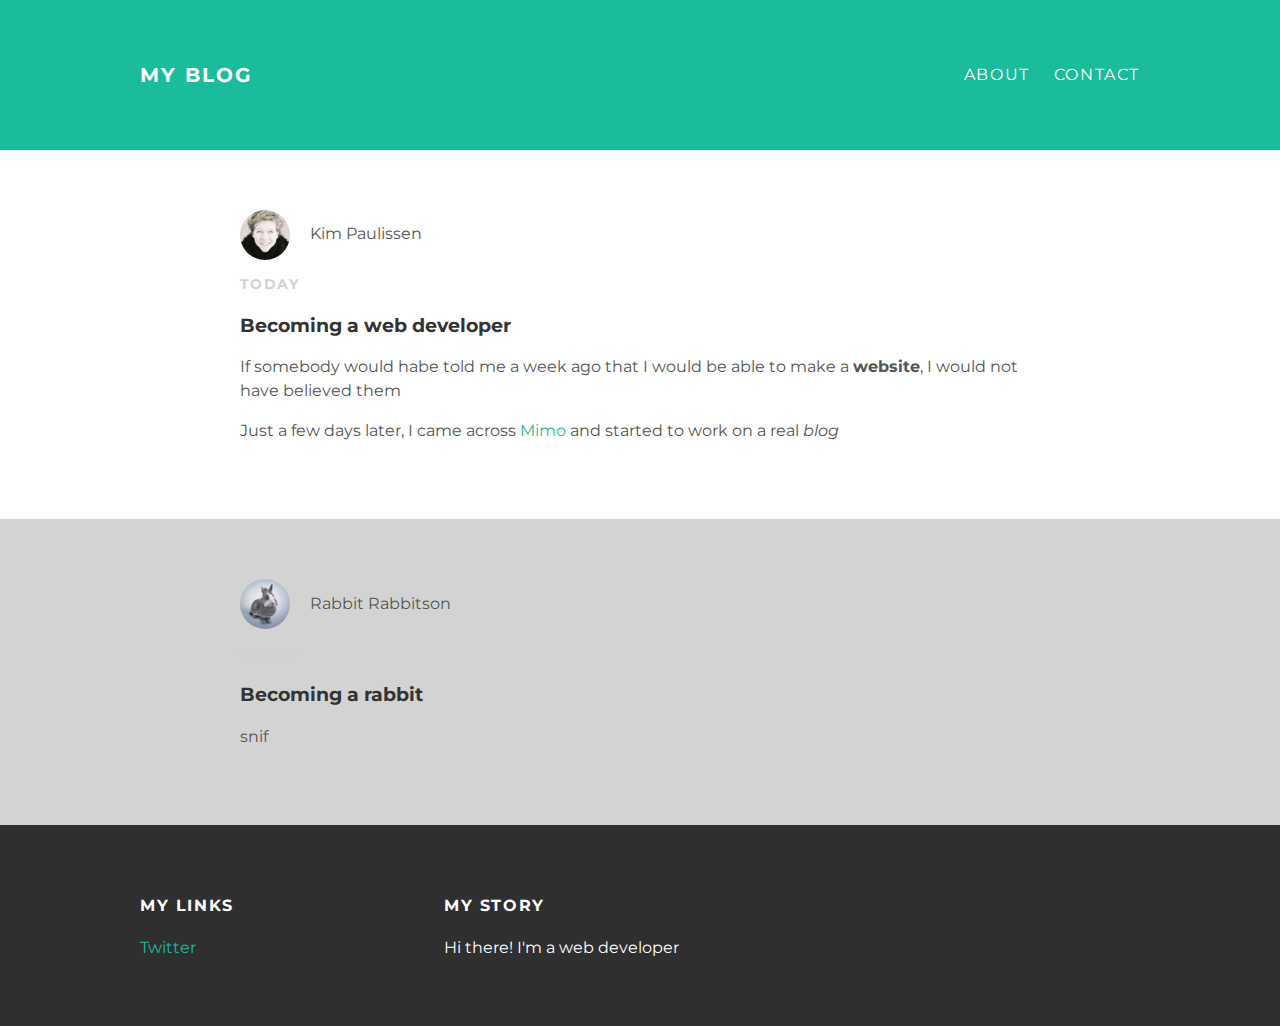
<file: blog/index.html>
<!DOCTYPE html>
<html>
  <head>
    <title>My blog</title>
    <link rel="stylesheet" href="css/styles.css" />
  </head>

  <body>
    <div id="header">
      <div class="container">
        <a id="header-title" href="index.html">My Blog</a>
        <ul id="header-nav">
          <li><a href="about.html">About</a></li>
          <li><a href="https://github.com/spereverde/">Contact</a></li>
        </ul>
      </div>
    </div>
    <div id="content">
      <div class="post-container">
        <div class="post">
          <div class="post-author">
            <img src="img/kim.jpg" alt="" />
            <span>Kim Paulissen</span>
          </div>
          <p class="post-date">Today</p>
          <h3 class="post-title">Becoming a web developer</h3>
          <div class="post-content">
            <p>
              If somebody would habe told me a week ago that I would be able to
              make a <strong>website</strong>, I would not have believed them
            </p>
            <p>
              Just a few days later, I came across
              <a href="https://getmimo.com/">Mimo</a> and started to work on a
              real <em>blog</em>
            </p>
          </div>
        </div>
      </div>
      <div class="post-container">
        <div class="post">
          <div class="post-author">
            <img src="img/konijn.jpg" alt="" />
            <span>Rabbit Rabbitson</span>
          </div>
          <p class="post-date">Today</p>
          <h3 class="post-title">Becoming a rabbit</h3>
          <div class="post-content">
            <p>
              snif
            </p>
          </div>
        </div>
      </div>
    </div>
    <div id="footer">
      <div class="container">
        <div class="column">
          <h4>My links</h4>
          <p>
            <a href="https://twitter.com/spereverde">Twitter</a>
          </p>
        </div>
        <div class="column">
          <h4>My Story</h4>
          <p>Hi there! I'm a web developer</p>
        </div>
      </div>
    </div>
  </body>
</html>
</file>
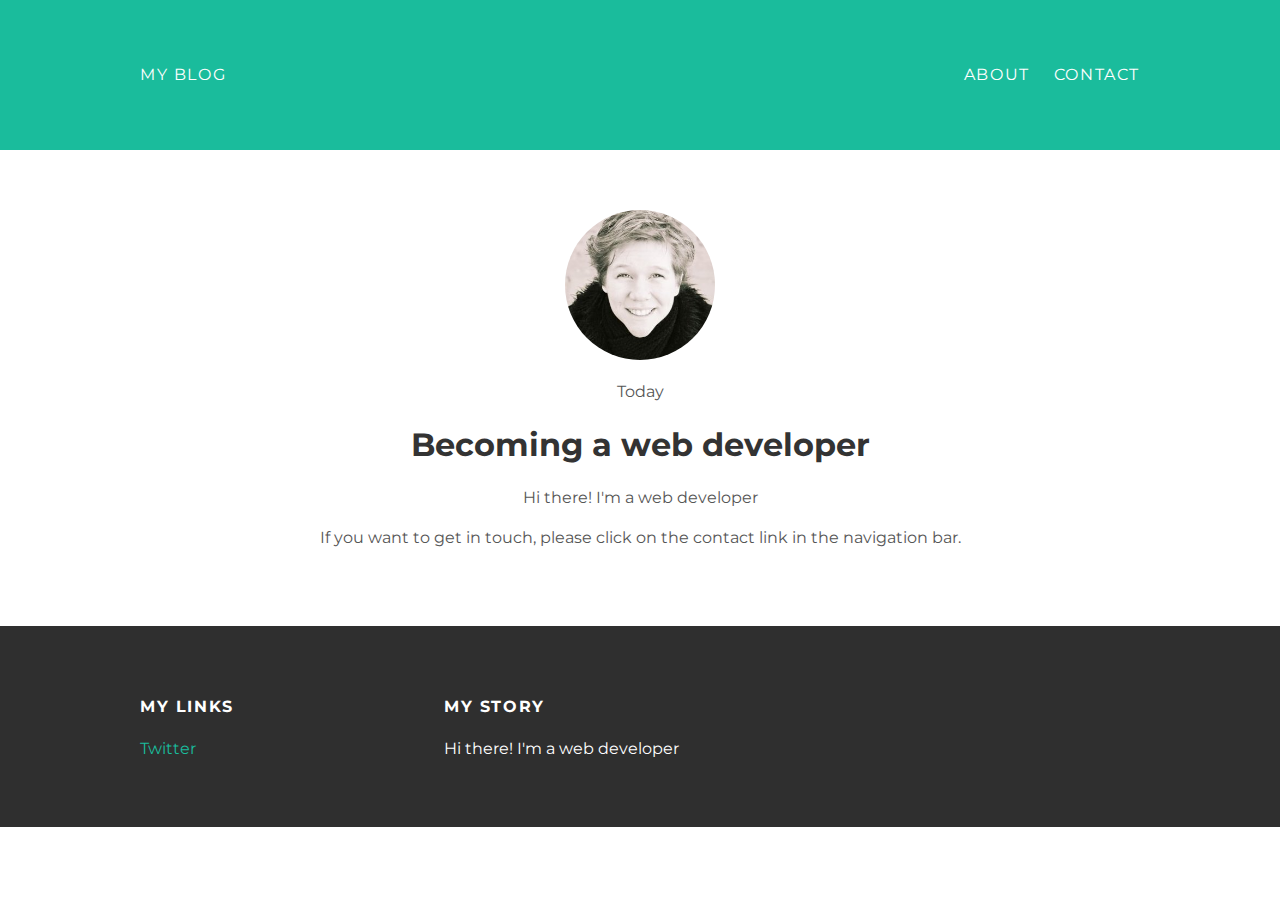
<file: blog/about.html>
<!DOCTYPE html>
<html>
  <head>
    <title>My blog</title>
    <link rel="stylesheet" href="css/styles.css" />
  </head>
  <body>
    <div id="header">
      <div class="container">
        <a href="index.html">My Blog</a>
        <ul id="header-nav">
          <li><a href="about.html">About</a></li>
          <li><a href="https://github.com/spereverde/">Contact</a></li>
        </ul>
      </div>
    </div>
    <div id="content">
      <div class="container">
        <div class="about">
          <div class="about-author">
            <img src="img/kim.jpg" alt="" />
          </div>
          <p class="about-date">Today</p>
          <h1 class="about-title">Becoming a web developer</h1>
          <div class="about-content">
            <p>
              Hi there! I'm a web developer
            </p>
            <p>
              If you want to get in touch, please click on the contact link in
              the navigation bar.
            </p>
          </div>
        </div>
      </div>
    </div>
    <div id="footer">
      <div class="container">
        <div class="column">
          <h4>My links</h4>
          <p>
            <a href="https://twitter.com/spereverde">Twitter</a>
          </p>
        </div>
        <div class="column">
          <h4>My Story</h4>
          <p>Hi there! I'm a web developer</p>
        </div>
      </div>
    </div>
  </body>
</html>
</file>
<file: blog/css/styles.css>
@import url("https://fonts.googleapis.com/css?family=Montserrat:400,700&display=swap");

body {
  color: #555;
  margin: 0;

  font-family: "Montserrat", sans-serif;
}

#header {
  background-color: #1abc9c;
  height: 150px;
  line-height: 150px;
}

#header a {
  color: white;
  text-decoration: none;

  text-transform: uppercase;
  letter-spacing: 0.1em;
}

#header a:hover {
  color: #222;
}

#header-title {
  display: block;
  float: left;

  font-size: 20px;
  font-weight: bold;
}

#header-nav {
  display: block;
  float: right;
  margin-top: 0;
}

#header-nav li {
  display: inline;
  padding-left: 20px;
}

.container {
  max-width: 1000px;
  margin: 0 auto;
}

.post,
.about {
  max-width: 800px;
  margin: 0 auto;
  padding: 60px 0;
}

.post-container:nth-child(even) {
  background-color: lightgray;
}

.about {
  text-align: center;
}

.about img {
  object-fit: cover;
  height: 150px;
  width: 150px;
  border-radius: 50%;
}

.post-author img {
  object-fit: cover;
  width: 50px;
  height: 50px;
  vertical-align: middle;
  border-radius: 50%;
}

.post-author span {
  margin-left: 16px;
}

.post-date {
  color: #d2d2d2;

  font-size: 14px;
  font-weight: bold;

  text-transform: uppercase;
  letter-spacing: 0.1em;
}

h1,
h2,
h3,
h4 {
  color: #333;
}

p {
  line-height: 1.5;
}

#footer {
  background-color: #2f2f2f;
  padding: 50px 0;
}

.column {
  min-width: 300px;
  display: inline-block;
  vertical-align: top;
}

#footer h4 {
  color: white;
  text-transform: uppercase;
  letter-spacing: 0.1em;
}

#footer p {
  color: white;
}

a {
  color: #1abc9c;
  text-decoration: none;
}

a:hover {
  color: #f6a623;
}
</file>
